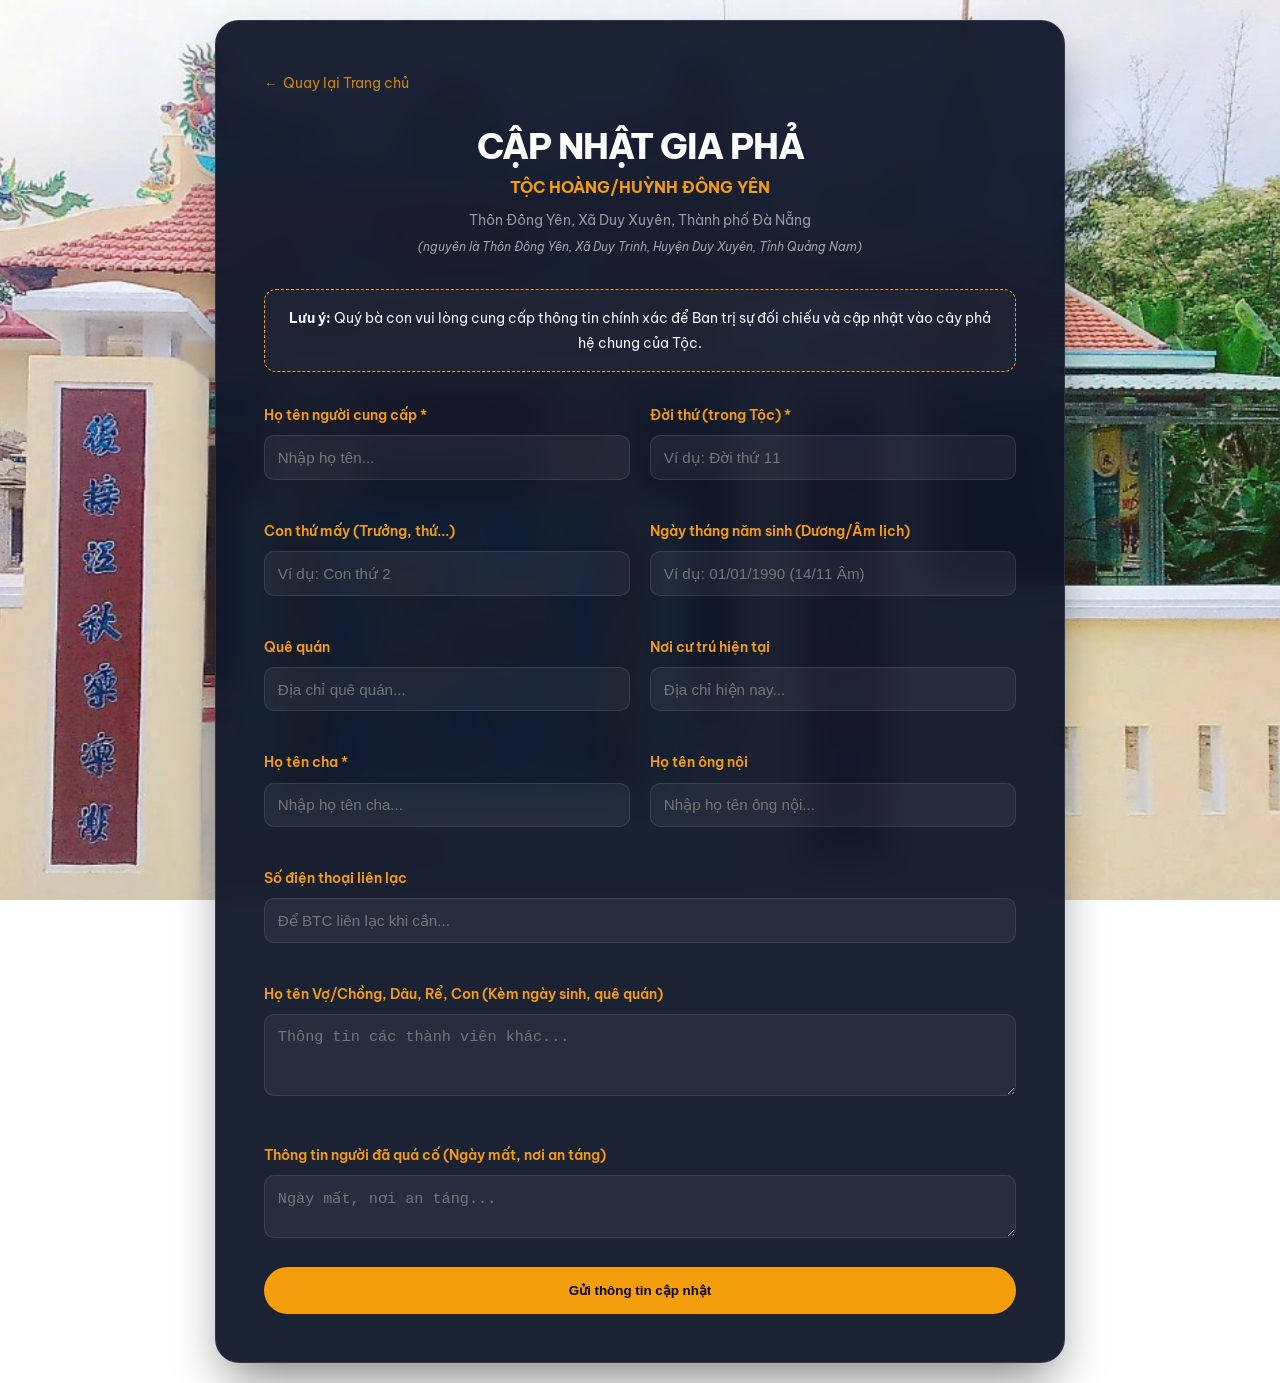
<file: genealogy/index.html>
<!DOCTYPE html>
<html lang="vi">
<head>
    <meta charset="UTF-8">
    <meta name="viewport" content="width=device-width, initial-scale=1.0">
    <title>Cập Nhật Thông Tin Gia Phả - Tộc Hoàng Đông Yên</title>
    <link rel="preconnect" href="https://fonts.googleapis.com">
    <link href="https://fonts.googleapis.com/css2?family=Be+Vietnam+Pro:wght@300;400;600;700;800&display=swap" rel="stylesheet">
    <link rel="stylesheet" href="../assets/css/style-v2.css">
    <style>
        body {
            background: url('../assets/images/bg_dongyen_final.jpg') center/cover no-repeat fixed;
            min-height: 100vh;
            display: flex;
            align-items: center;
            justify-content: center;
            padding: 20px;
        }

        .form-card {
            background: rgba(15, 23, 42, 0.95);
            backdrop-filter: blur(15px);
            border: 1px solid var(--glass-border);
            padding: 3rem;
            border-radius: var(--radius-lg);
            width: 100%;
            max-width: 850px;
            box-shadow: 0 25px 50px -12px rgba(0, 0, 0, 0.5);
        }

        .form-grid {
            display: grid;
            grid-template-columns: 1fr 1fr;
            gap: 1.25rem;
        }

        .input-group { margin-bottom: 1.25rem; }
        .full-width { grid-column: span 2; }

        label {
            display: block;
            font-size: 0.85rem;
            font-weight: 600;
            margin-bottom: 0.5rem;
            color: var(--clan-gold);
        }

        input, textarea {
            width: 100%;
            padding: 0.8rem;
            background: rgba(255, 255, 255, 0.05);
            border: 1px solid var(--glass-border);
            border-radius: 10px;
            color: white;
            font-size: 0.95rem;
            transition: var(--transition);
        }

        input:focus, textarea:focus {
            outline: none;
            border-color: var(--clan-gold);
            background: rgba(255, 255, 255, 0.1);
        }

        .loading-spinner {
            display: none;
            width: 20px; height: 20px;
            border: 3px solid rgba(255,255,255,0.1);
            border-top: 3px solid white;
            border-radius: 50%;
            animation: spin 1s linear infinite;
            margin-right: 10px;
        }

        @keyframes spin { to { transform: rotate(360deg); } }

        @media (max-width: 640px) {
            .form-grid { grid-template-columns: 1fr; }
            .full-width { grid-column: span 1; }
            .form-card { padding: 1.5rem; border-radius: 0; }
        }
    </style>
</head>
<body>

    <div class="form-card">
        <div id="formContent">
            <a href="../" style="display: inline-flex; align-items: center; color: var(--clan-gold); text-decoration: none; font-size: 0.85rem; margin-bottom: 2rem; gap: 5px; opacity: 0.8; transition: var(--transition);">
                <span>←</span> Quay lại Trang chủ
            </a>
            <div class="clan-header" style="padding: 0; margin-bottom: 2rem;">
                <h1 class="line-top" style="font-size: 2.2rem;"><span style="display: inline-block;">CẬP NHẬT GIA PHẢ</span></h1>
                <span class="line-mid" style="font-size: 1rem;"><span style="display: inline-block;">TỘC HOÀNG/HUỲNH</span> <span style="display: inline-block;">ĐÔNG YÊN</span></span>
                <span class="line-bot" style="font-size: 0.85rem; margin-top: 0.5rem; opacity: 0.8;">
                    <span style="display: inline-block;">Thôn Đông Yên,</span> <span style="display: inline-block;">Xã Duy Xuyên,</span> <span style="display: inline-block;">Thành phố Đà Nẵng</span>
                </span>
                <span style="display: block; font-size: 0.75rem; margin-top: 0.3rem; font-style: italic; opacity: 0.6;">
                    (nguyên là Thôn Đông Yên, Xã Duy Trinh, Huyện Duy Xuyên, Tỉnh Quảng Nam)
                </span>
            </div>

            <div style="background: rgba(255,255,255,0.03); border: 1px dashed var(--clan-gold); padding: 1rem; border-radius: 12px; margin-bottom: 2rem; font-size: 0.9rem; text-align: center;">
                <b>Lưu ý:</b> Quý bà con vui lòng cung cấp thông tin chính xác để Ban trị sự đối chiếu và cập nhật vào cây phả hệ chung của Tộc.
            </div>

            <form id="genealogyForm">
                <div class="form-grid">
                    <div class="input-group">
                        <label>Họ tên người cung cấp *</label>
                        <input type="text" name="providerName" required placeholder="Nhập họ tên...">
                    </div>
                    <div class="input-group">
                        <label>Đời thứ (trong Tộc) *</label>
                        <input type="text" name="generation" required placeholder="Ví dụ: Đời thứ 11">
                    </div>
                    
                    <div class="input-group">
                        <label>Con thứ mấy (Trưởng, thứ...)</label>
                        <input type="text" name="childOrder" placeholder="Ví dụ: Con thứ 2">
                    </div>
                    <div class="input-group">
                        <label>Ngày tháng năm sinh (Dương/Âm lịch)</label>
                        <input type="text" name="dob" placeholder="Ví dụ: 01/01/1990 (14/11 Âm)">
                    </div>

                    <div class="input-group">
                        <label>Quê quán</label>
                        <input type="text" name="hometown" placeholder="Địa chỉ quê quán...">
                    </div>
                    <div class="input-group">
                        <label>Nơi cư trú hiện tại</label>
                        <input type="text" name="residence" placeholder="Địa chỉ hiện nay...">
                    </div>

                    <div class="input-group">
                        <label>Họ tên cha *</label>
                        <input type="text" name="fatherName" required placeholder="Nhập họ tên cha...">
                    </div>
                    <div class="input-group">
                        <label>Họ tên ông nội</label>
                        <input type="text" name="gfName" placeholder="Nhập họ tên ông nội...">
                    </div>

                    <div class="input-group full-width">
                        <label>Số điện thoại liên lạc</label>
                        <input type="text" name="phone" placeholder="Để BTC liên lạc khi cần...">
                    </div>

                    <div class="input-group full-width">
                        <label>Họ tên Vợ/Chồng, Dâu, Rể, Con (Kèm ngày sinh, quê quán)</label>
                        <textarea name="familyInfo" rows="3" placeholder="Thông tin các thành viên khác..."></textarea>
                    </div>

                    <div class="input-group full-width">
                        <label>Thông tin người đã quá cố (Ngày mất, nơi an táng)</label>
                        <textarea name="deceasedInfo" rows="2" placeholder="Ngày mất, nơi an táng..."></textarea>
                    </div>
                </div>

                <button type="submit" class="btn-clan" id="submitBtn" style="width: 100%;">
                    <span class="loading-spinner" id="spinner"></span>
                    <span id="btnText">Gửi thông tin cập nhật</span>
                </button>
            </form>
        </div>

        <div id="successMessage" style="display: none; text-align: center; padding: 3rem 0;">
            <div style="font-size: 4rem; margin-bottom: 1.5rem;">🙏</div>
            <h2 style="color: var(--clan-gold); margin-bottom: 1rem;">Gửi dữ liệu thành công!</h2>
            <p style="color: var(--text-muted); line-height: 1.6;">Cảm ơn tấm lòng của bạn hướng về cội nguồn. Thanh danh Tộc Hoàng sẽ mãi trường tồn.</p>
            <button onclick="window.location.reload()" class="btn-clan outline" style="margin-top: 2rem;">Gửi thêm thông tin khác</button>
            <br>
            <a href="../" style="display: inline-block; margin-top: 1.5rem; color: rgba(255,255,255,0.5); text-decoration: none; font-size: 0.9rem;">Quay về trang chủ</a>
        </div>
    </div>

    <script>
        window.CUSTOM_WEBAPP_URL = "https://script.google.com/macros/s/AKfycbwd3dvNAPJ95hagerzwKSeOkud690qV_irK1hHGgCIWClOkvCiAn8XDBxycGUp0Jezk2w/exec";
    </script>
    <script src="../assets/js/tracking.js?v=2.6"></script>
    <script>
        document.getElementById('genealogyForm').addEventListener('submit', async (e) => {
            e.preventDefault();
            const btn = document.getElementById('submitBtn');
            const spinner = document.getElementById('spinner');
            const text = document.getElementById('btnText');
            
            btn.disabled = true;
            spinner.style.display = 'inline-block';
            text.innerText = 'Đang xử lý...';

            const formData = new FormData(e.target);
            const data = Object.fromEntries(formData.entries());

            try {
                if (window.logToSheet) {
                    await window.logToSheet('GENEALOGY_SUBMIT', data.providerName, {
                        ...data,
                        type: 'GENEALOGY_UPDATE',
                        source: 'DongYen_GenealogyPage_V2'
                    });
                }

                document.getElementById('formContent').style.display = 'none';
                document.getElementById('successMessage').style.display = 'block';
            } catch (err) {
                console.error(err);
                alert('Có lỗi xảy ra, vui lòng thử lại sau.');
                btn.disabled = false;
                spinner.style.display = 'none';
                text.innerText = 'Gửi thông tin cập nhật';
            }
        });
    </script>
</body>
</html>

    <script>
        window.CUSTOM_WEBAPP_URL = "https://script.google.com/macros/s/AKfycbwd3dvNAPJ95hagerzwKSeOkud690qV_irK1hHGgCIWClOkvCiAn8XDBxycGUp0Jezk2w/exec";
    </script>
    <script src="../tracking.js?v=2.4"></script>
    <script>
        document.getElementById('genealogyForm').addEventListener('submit', async (e) => {
            e.preventDefault();
            const btn = document.getElementById('submitBtn');
            const spinner = document.getElementById('spinner');
            const text = document.getElementById('btnText');
            
            btn.disabled = true;
            spinner.style.display = 'inline-block';
            text.innerText = 'Đang xử lý...';

            const formData = new FormData(e.target);
            const data = Object.fromEntries(formData.entries());

            try {
                // Tracking
                if (window.logToSheet) {
                    await window.logToSheet('GENEALOGY_SUBMIT', data.providerName, {
                        ...data,
                        type: 'GENEALOGY_UPDATE',
                        source: 'DongYen_GenealogyPage'
                    });
                }

                document.getElementById('formContent').style.display = 'none';
                document.getElementById('successMessage').style.display = 'block';
            } catch (err) {
                console.error(err);
                alert('Có lỗi xảy ra, vui lòng thử lại sau.');
                btn.disabled = false;
                spinner.style.display = 'none';
                text.innerText = 'Gửi thông tin cập nhật';
            }
        });
    </script>
</body>
</html>
</file>
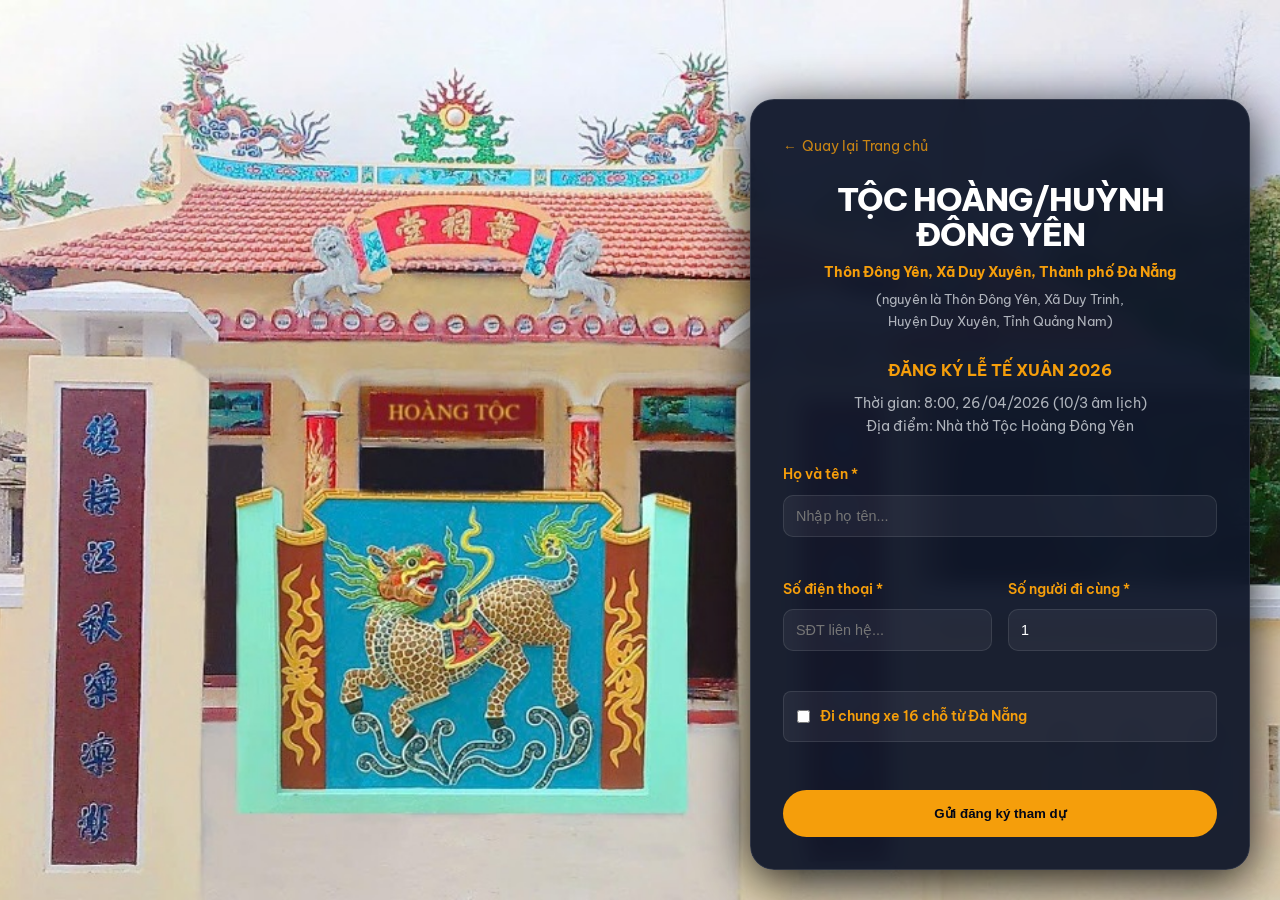
<file: register/index.html>
<!DOCTYPE html>
<html lang="vi">
<head>
    <meta charset="UTF-8">
    <meta name="viewport" content="width=device-width, initial-scale=1.0">
    <title>Đăng ký Lễ tế xuân hằng năm - Tộc Hoàng Đông Yên - Duy Xuyên - Quảng Nam (Đà Nẵng)</title>
    <link rel="preconnect" href="https://fonts.googleapis.com">
    <link href="https://fonts.googleapis.com/css2?family=Be+Vietnam+Pro:wght@300;400;600;700;800&display=swap" rel="stylesheet">
    <link rel="stylesheet" href="../assets/css/style-v2.css">
    <style>
        body {
            background: url('../assets/images/bg_dongyen_final.jpg') center/cover no-repeat;
            min-height: 100vh;
            display: flex;
            align-items: flex-end;
            justify-content: flex-end;
            padding: 30px;
        }

        .form-card {
            background: rgba(15, 23, 42, 0.95);
            backdrop-filter: blur(10px);
            border: 1px solid var(--glass-border);
            padding: 2rem;
            border-radius: var(--radius-lg);
            width: 100%;
            max-width: 500px;
            box-shadow: 0 10px 50px rgba(0, 0, 0, 0.9);
        }

        .input-group { margin-bottom: 1.5rem; }
        .input-group.full-width { grid-column: span 2; }
        
        label {
            display: block;
            font-size: 0.9rem;
            font-weight: 600;
            margin-bottom: 0.5rem;
            color: var(--clan-gold);
        }

        input[type="text"], input[type="tel"], input[type="email"], input[type="number"], select, textarea {
            width: 100%;
            padding: 0.75rem;
            background: rgba(255, 255, 255, 0.05);
            border: 1px solid var(--glass-border);
            border-radius: 10px;
            color: white;
            font-size: 0.9rem;
            transition: var(--transition);
        }

        input:focus {
            outline: none;
            border-color: var(--clan-gold);
            background: rgba(255, 255, 255, 0.1);
        }

        .loading-spinner {
            display: none;
            width: 20px; height: 20px;
            border: 3px solid rgba(255,255,255,0.1);
            border-top: 3px solid white;
            border-radius: 50%;
            animation: spin 1s linear infinite;
            margin-right: 10px;
        }

        @keyframes spin { 0% { transform: rotate(0deg); } 100% { transform: rotate(360deg); } }

        @media (max-width: 640px) {
            body { align-items: center; justify-content: center; padding: 10px; }
            .form-card { border-radius: 0; height: 100vh; max-width: none; }
        }
    </style>
</head>
<body>

    <div class="form-card" id="formWrapper">
        <a href="../" style="display: inline-flex; align-items: center; color: var(--clan-gold); text-decoration: none; font-size: 0.85rem; margin-bottom: 1.5rem; gap: 5px; opacity: 0.8; transition: var(--transition);">
            <span>←</span> Quay lại Trang chủ
        </a>
        <div class="clan-header" style="padding: 0; margin-bottom: 1.5rem;">
            <h1 class="line-top" style="font-size: 2rem;"><span style="display: inline-block;">TỘC HOÀNG/HUỲNH</span> <span style="display: inline-block;">ĐÔNG YÊN</span></h1>
            <span class="line-mid" style="font-size: 0.9rem;"><span style="display: inline-block;">Thôn Đông Yên,</span> <span style="display: inline-block;">Xã Duy Xuyên,</span> <span style="display: inline-block;">Thành phố Đà Nẵng</span></span>
            <span class="line-bot" style="font-size: 0.8rem; margin-top: 0.3rem;">
              <span style="display: inline-block;">(nguyên là Thôn Đông Yên,</span> 
              <span style="display: inline-block;">Xã Duy Trinh,</span> 
              <span style="display: inline-block;">Huyện Duy Xuyên, Tỉnh Quảng Nam)</span>
            </span>
        </div>
        
        <p style="text-align: center; color: var(--clan-gold); font-weight: 700; margin-bottom: 0.5rem;">ĐĂNG KÝ LỄ TẾ XUÂN 2026</p>
        <p style="text-align: center; font-size: 0.85rem; color: var(--text-muted); margin-bottom: 1.5rem;">Thời gian: 8:00, 26/04/2026 (10/3 âm lịch)<br>Địa điểm: Nhà thờ Tộc Hoàng Đông Yên</p>

        <form id="crmForm">
            <div style="display: grid; grid-template-columns: 1fr 1fr; gap: 1rem;">
                <div class="input-group" style="grid-column: span 2;">
                    <label>Họ và tên *</label>
                    <input type="text" name="fullName" required placeholder="Nhập họ tên...">
                </div>
                <div class="input-group">
                    <label>Số điện thoại *</label>
                    <input type="tel" name="phone" required placeholder="SĐT liên hệ...">
                </div>
                <div class="input-group">
                    <label>Số người đi cùng *</label>
                    <input type="number" name="numAttendees" required min="1" value="1">
                </div>
                <div class="input-group" style="grid-column: span 2;">
                    <label style="display: flex; align-items: center; gap: 10px; cursor: pointer; background: rgba(255,255,255,0.05); padding: 0.8rem; border-radius: 8px; border: 1px solid var(--glass-border);">
                        <input type="checkbox" name="shuttle_bus" value="Yes" style="width: auto;">
                        <span style="font-size: 0.85rem;">Đi chung xe 16 chỗ từ Đà Nẵng</span>
                    </label>
                </div>
                <input type="hidden" name="event_id" value="LE_TE_XUAN_2026">
            </div>

            <button type="submit" class="btn-clan" id="submitBtn" style="width: 100%; margin-top: 1rem;">
                <span class="loading-spinner"></span>
                <span class="btn-text">Gửi đăng ký tham dự</span>
            </button>
        </form>

        <div id="successMessage" style="display: none; text-align: center; padding: 2rem 0;">
            <div style="font-size: 4rem; margin-bottom: 1rem;">✅</div>
            <h2 style="color: var(--clan-gold); margin-bottom: 1rem;">Đăng ký thành công!</h2>
            <p style="color: var(--text-muted); font-size: 0.9rem;">Hội đồng gia tộc đã nhận được thông tin. Hẹn gặp lại bạn tại Nhà thờ Tộc.</p>
            <a href="../" class="btn-clan outline" style="margin-top: 2rem;">Về trang chủ</a>
        </div>
    </div>

    <script>
        window.CUSTOM_WEBAPP_URL = "https://script.google.com/macros/s/AKfycbwd3dvNAPJ95hagerzwKSeOkud690qV_irK1hHGgCIWClOkvCiAn8XDBxycGUp0Jezk2w/exec";
    </script>
    <script src="../assets/js/tracking.js?v=2.6"></script>
    <script>
        document.getElementById('crmForm').addEventListener('submit', async (e) => {
            e.preventDefault();
            const btn = document.getElementById('submitBtn');
            const spinner = btn.querySelector('.loading-spinner');
            const text = btn.querySelector('.btn-text');
            
            btn.disabled = true;
            spinner.style.display = 'inline-block';
            text.innerText = 'Đang gửi...';

            const formData = new FormData(e.target);
            const data = Object.fromEntries(formData.entries());

            try {
                if (window.logToSheet) {
                    await window.logToSheet('CLAN_EVENT_REGISTER', data.fullName, {
                        ...data,
                        type: 'CLAN_MEMBER_CONFIRM',
                        source: 'DongYen_Portal_V2'
                    });
                }
                
                document.getElementById('crmForm').style.display = 'none';
                document.getElementById('successMessage').style.display = 'block';
                document.querySelectorAll('p').forEach(p => p.style.display = 'none');
            } catch (err) {
                console.error(err);
                alert('Có lỗi xảy ra, vui lòng thử lại sau.');
                btn.disabled = false;
                spinner.style.display = 'none';
                text.innerText = 'Gửi đăng ký tham dự';
            }
        });
    </script>
</body>
</html>
</body>
</html>
</file>
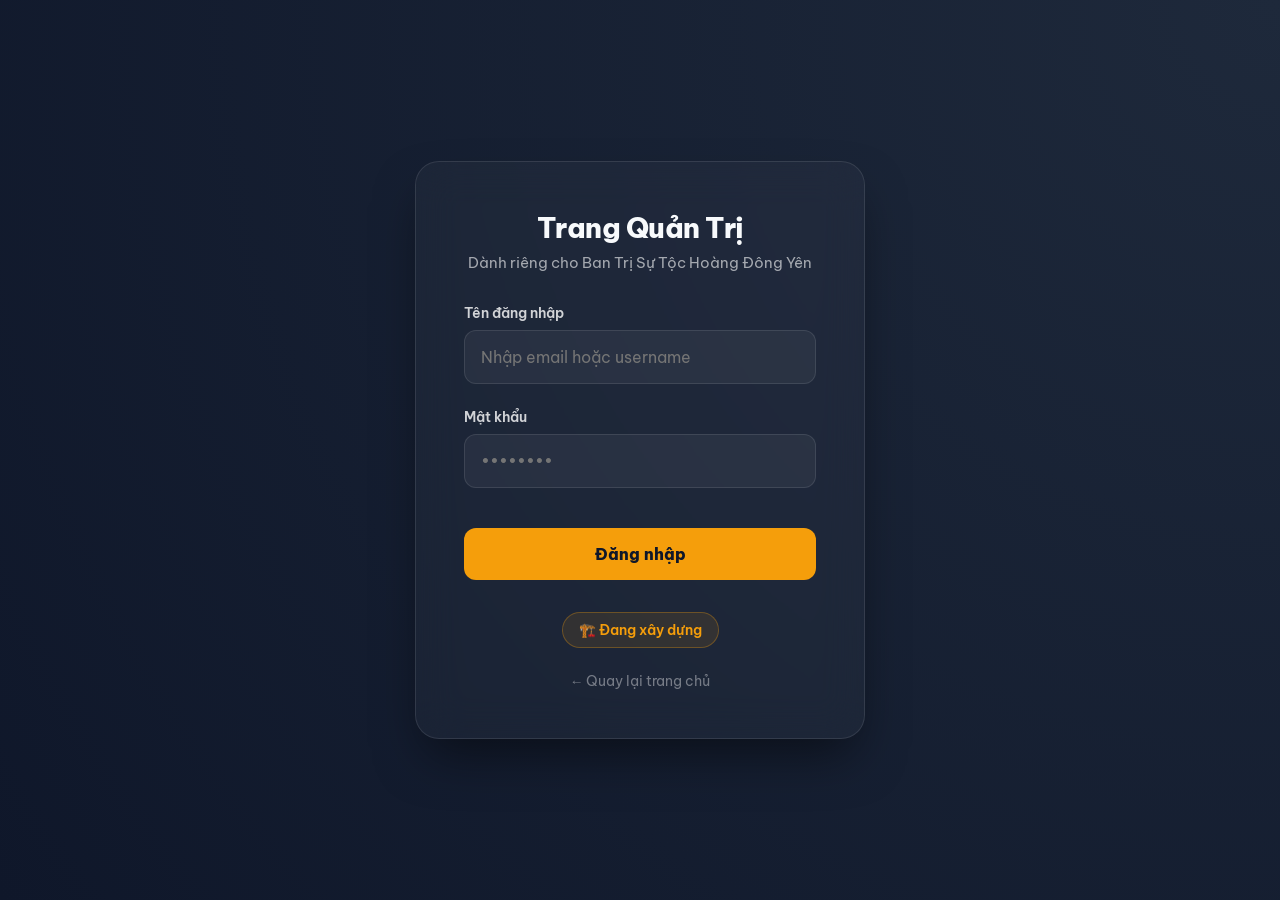
<file: login.html>
<!DOCTYPE html>
<html lang="vi">

<head>
    <meta charset="UTF-8">
    <meta name="viewport" content="width=device-width, initial-scale=1.0">
    <title>Đăng nhập Quản trị - Tộc Hoàng Đông Yên</title>
    <link rel="preconnect" href="https://fonts.googleapis.com">
    <link rel="preconnect" href="https://fonts.gstatic.com" crossorigin>
    <link href="https://fonts.googleapis.com/css2?family=Be+Vietnam+Pro:wght@300;400;600;800&display=swap"
        rel="stylesheet">
    <style>
        :root {
            --dark: #0f172a;
            --mid: #334155;
            --light: #f8fafc;
            --accent: #3b82f6;
            --warm-yellow: #f59e0b;
            --glass: rgba(255, 255, 255, 0.03);
            --glass-border: rgba(255, 255, 255, 0.1);
        }

        * {
            margin: 0;
            padding: 0;
            box-sizing: border-box;
            font-family: 'Be Vietnam Pro', sans-serif;
        }

        body {
            background: radial-gradient(circle at top right, #1e293b, #0f172a);
            color: var(--light);
            min-height: 100vh;
            display: flex;
            align-items: center;
            justify-content: center;
            padding: 20px;
        }

        .login-card {
            background: var(--glass);
            backdrop-filter: blur(20px);
            border: 1px solid var(--glass-border);
            padding: 3rem;
            border-radius: 24px;
            width: 100%;
            max-width: 450px;
            box-shadow: 0 25px 50px -12px rgba(0, 0, 0, 0.5);
            text-align: center;
        }

        h1 {
            font-size: 1.75rem;
            font-weight: 800;
            margin-bottom: 0.5rem;
            letter-spacing: -0.5px;
        }

        p.subtitle {
            color: rgba(255, 255, 255, 0.6);
            margin-bottom: 2rem;
            font-size: 0.95rem;
        }

        .input-group {
            text-align: left;
            margin-bottom: 1.5rem;
        }

        label {
            display: block;
            font-size: 0.85rem;
            font-weight: 600;
            margin-bottom: 0.5rem;
            color: rgba(255, 255, 255, 0.8);
        }

        input {
            width: 100%;
            padding: 1rem;
            background: rgba(255, 255, 255, 0.05);
            border: 1px solid var(--glass-border);
            border-radius: 12px;
            color: white;
            font-size: 1rem;
            transition: all 0.3s;
        }

        input:focus {
            outline: none;
            border-color: var(--warm-yellow);
            background: rgba(255, 255, 255, 0.1);
        }

        .btn-login {
            width: 100%;
            padding: 1rem;
            background: var(--warm-yellow);
            color: var(--dark);
            border: none;
            border-radius: 12px;
            font-weight: 800;
            font-size: 1rem;
            cursor: pointer;
            transition: transform 0.2s, background 0.2s;
            margin-top: 1rem;
        }

        .btn-login:hover {
            transform: translateY(-2px);
            background: #fbbf24;
        }

        .status-badge {
            display: inline-block;
            margin-top: 2rem;
            padding: 0.5rem 1rem;
            background: rgba(245, 158, 11, 0.1);
            border: 1px solid rgba(245, 158, 11, 0.3);
            border-radius: 100px;
            color: var(--warm-yellow);
            font-size: 0.85rem;
            font-weight: 600;
        }

        .back-link {
            display: block;
            margin-top: 1.5rem;
            color: rgba(255, 255, 255, 0.4);
            text-decoration: none;
            font-size: 0.85rem;
        }

        .back-link:hover {
            color: white;
        }
    </style>
</head>

<body>

    <div class="login-card">
        <h1>Trang Quản Trị</h1>
        <p class="subtitle">Dành riêng cho Ban Trị Sự Tộc Hoàng Đông Yên</p>

        <div class="input-group">
            <label>Tên đăng nhập</label>
            <input type="text" id="username" placeholder="Nhập email hoặc username">
        </div>

        <div class="input-group">
            <label>Mật khẩu</label>
            <input type="password" id="password" placeholder="••••••••">
        </div>

        <button class="btn-login" id="loginBtn">Đăng nhập</button>

        <div class="status-badge">🏗️ Đang xây dựng</div>

        <a href="index.html" class="back-link">← Quay lại trang chủ</a>
    </div>

    <script>
        document.getElementById('loginBtn').addEventListener('click', function () {
            const user = document.getElementById('username').value;
            const pass = document.getElementById('password').value;

            if (user === 'admin' && pass === '12345') {
                alert('Đăng nhập thành công!');
                window.location.href = 'admin.html';
            } else {
                alert('Tên đăng nhập hoặc mật khẩu không đúng!');
            }
        });
    </script>
</body>

</html>
</file>
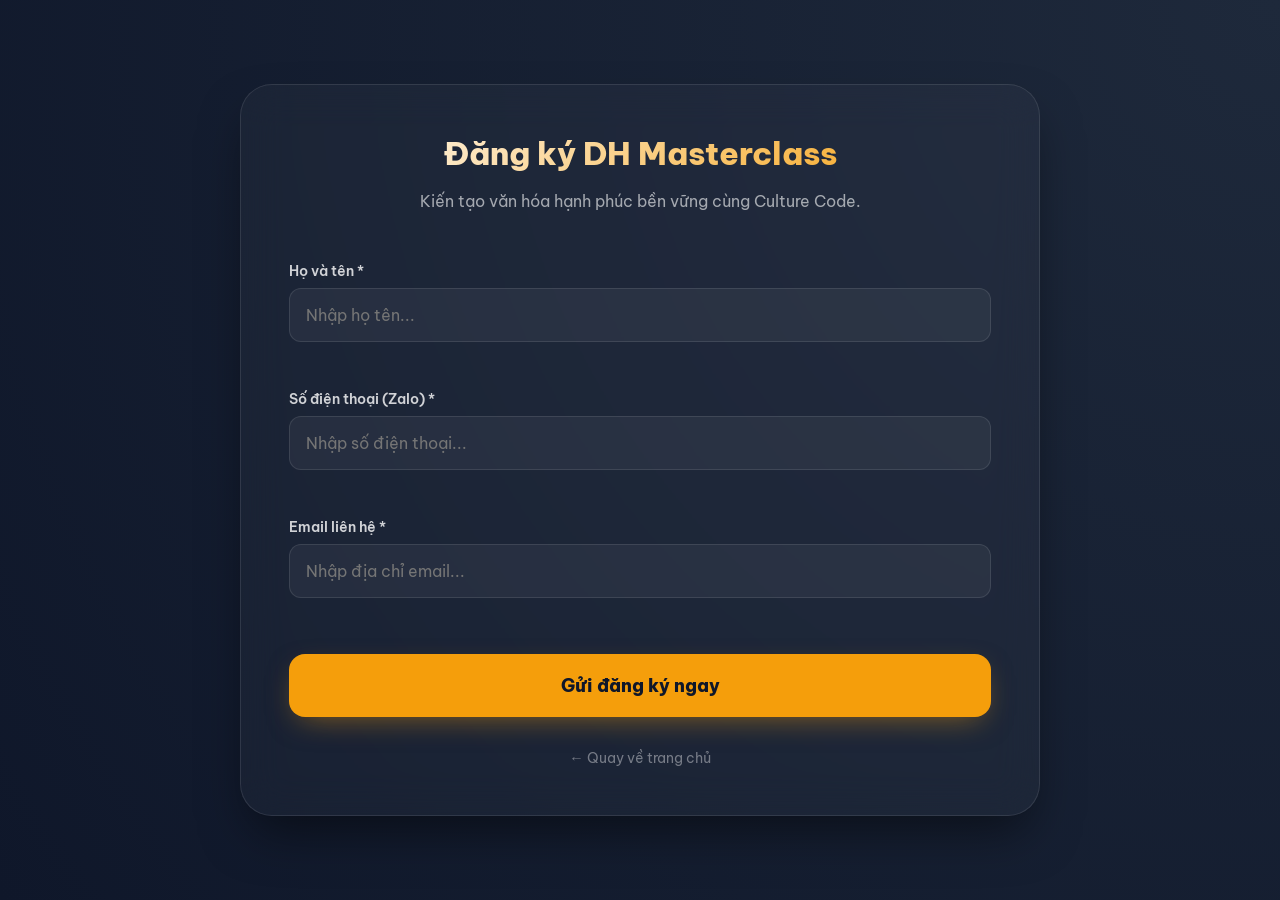
<file: register.html>
<!DOCTYPE html>
<html lang="vi">
<head>
    <meta charset="UTF-8">
    <meta name="viewport" content="width=device-width, initial-scale=1.0">
    <title>Đăng ký DH Masterclass - Culture Code</title>
    <link rel="preconnect" href="https://fonts.googleapis.com">
    <link href="https://fonts.googleapis.com/css2?family=Be+Vietnam+Pro:wght@300;400;600;700;800&display=swap" rel="stylesheet">
    <style>
        :root {
            --dark: #0f172a;
            --mid: #334155;
            --light: #f8fafc;
            --accent: #3b82f6;
            --warm-yellow: #f59e0b;
            --glass: rgba(255, 255, 255, 0.03);
            --glass-border: rgba(255, 255, 255, 0.1);
        }

        * {
            margin: 0;
            padding: 0;
            box-sizing: border-box;
            font-family: 'Be Vietnam Pro', sans-serif;
        }

        body {
            background: radial-gradient(circle at top right, #1e293b, #0f172a);
            color: var(--light);
            min-height: 100vh;
            display: flex;
            align-items: center;
            justify-content: center;
            padding: 40px 20px;
        }

        .form-card {
            background: var(--glass);
            backdrop-filter: blur(20px);
            border: 1px solid var(--glass-border);
            padding: 3rem;
            border-radius: 32px;
            width: 100%;
            max-width: 800px;
            box-shadow: 0 25px 50px -12px rgba(0, 0, 0, 0.5);
        }

        .header {
            text-align: center;
            margin-bottom: 3rem;
        }

        h1 {
            font-size: 2rem;
            font-weight: 800;
            margin-bottom: 1rem;
            background: linear-gradient(135deg, #fff, var(--warm-yellow));
            -webkit-background-clip: text;
            background-clip: text;
            -webkit-text-fill-color: transparent;
        }

        .subtitle {
            color: rgba(255, 255, 255, 0.6);
            line-height: 1.6;
        }

        .form-grid {
            display: grid;
            grid-template-columns: 1fr 1fr;
            gap: 1.5rem;
        }

        .input-group {
            margin-bottom: 1.5rem;
        }

        .input-group.full-width {
            grid-column: span 2;
        }

        label {
            display: block;
            font-size: 0.9rem;
            font-weight: 600;
            margin-bottom: 0.5rem;
            color: rgba(255, 255, 255, 0.8);
        }

        input, select, textarea {
            width: 100%;
            padding: 1rem;
            background: rgba(255, 255, 255, 0.05);
            border: 1px solid var(--glass-border);
            border-radius: 12px;
            color: white;
            font-size: 1rem;
            transition: all 0.3s;
        }

        input:focus, select:focus, textarea:focus {
            outline: none;
            border-color: var(--warm-yellow);
            background: rgba(255, 255, 255, 0.1);
            box-shadow: 0 0 0 4px rgba(245, 158, 11, 0.1);
        }

        .radio-group {
            display: grid;
            grid-template-columns: repeat(2, 1fr);
            gap: 10px;
            margin-top: 5px;
        }

        .radio-item {
            display: flex;
            align-items: center;
            background: rgba(255, 255, 255, 0.03);
            padding: 12px;
            border-radius: 10px;
            border: 1px solid var(--glass-border);
            cursor: pointer;
            transition: all 0.2s;
        }

        .radio-item:hover {
            background: rgba(255, 255, 255, 0.08);
        }

        .radio-item input {
            width: auto;
            margin-right: 10px;
        }

        .radio-item label {
            margin-bottom: 0;
            cursor: pointer;
            font-weight: 400;
            font-size: 0.85rem;
        }

        .btn-submit {
            width: 100%;
            padding: 1.25rem;
            background: var(--warm-yellow);
            color: var(--dark);
            border: none;
            border-radius: 16px;
            font-weight: 800;
            font-size: 1.1rem;
            cursor: pointer;
            transition: all 0.3s cubic-bezier(0.4, 0, 0.2, 1);
            margin-top: 2rem;
            box-shadow: 0 10px 30px -10px rgba(245, 158, 11, 0.5);
        }

        .btn-submit:hover {
            transform: translateY(-3px);
            box-shadow: 0 15px 40px -10px rgba(245, 158, 11, 0.6);
            filter: brightness(1.1);
        }

        .btn-submit:active {
            transform: translateY(0);
        }

        .loading-spinner {
            display: none;
            width: 20px;
            height: 20px;
            border: 3px solid rgba(0,0,0,0.1);
            border-top: 3px solid var(--dark);
            border-radius: 50%;
            animation: spin 1s linear infinite;
            margin-right: 10px;
        }

        @keyframes spin {
            0% { transform: rotate(0deg); }
            100% { transform: rotate(360deg); }
        }

        #successMessage {
            display: none;
            text-align: center;
            padding: 2rem;
        }

        .back-home {
            display: block;
            margin-top: 2rem;
            color: rgba(255,255,255,0.4);
            text-decoration: none;
            font-size: 0.9rem;
            transition: color 0.2s;
        }

        .back-home:hover {
            color: white;
        }

        @media (max-width: 640px) {
            .form-grid {
                grid-template-columns: 1fr;
            }
            .input-group.full-width {
                grid-column: span 1;
            }
            .radio-group {
                grid-template-columns: 1fr;
            }
        }
    </style>
</head>
<body>

    <div class="form-card" id="formWrapper">
        <div class="header">
            <h1>Đăng ký DH Masterclass</h1>
            <p class="subtitle">Kiến tạo văn hóa hạnh phúc bền vững cùng Culture Code.</p>
        </div>

        <form id="crmForm">
            <div class="form-grid" style="grid-template-columns: 1fr;">
                <div class="input-group">
                    <label>Họ và tên *</label>
                    <input type="text" name="fullName" required placeholder="Nhập họ tên...">
                </div>
                <div class="input-group">
                    <label>Số điện thoại (Zalo) *</label>
                    <input type="tel" name="phone" required placeholder="Nhập số điện thoại...">
                </div>
                <div class="input-group">
                    <label>Email liên hệ *</label>
                    <input type="email" name="email" required placeholder="Nhập địa chỉ email...">
                </div>
            </div>

            <button type="submit" class="btn-submit" id="submitBtn">
                <span class="loading-spinner"></span>
                <span class="btn-text">Gửi đăng ký ngay</span>
            </button>

            <a href="index.html" class="back-home" style="text-align: center;">← Quay về trang chủ</a>
        </form>

        <div id="successMessage">
            <div style="font-size: 4rem; margin-bottom: 1rem;">✨</div>
            <h2 style="margin-bottom: 1rem; color: var(--warm-yellow);">Đăng ký thành công!</h2>
            <p style="color: rgba(255,255,255,0.7); line-height: 1.6;">Cảm ơn bạn đã quan tâm. Culture Code Team sẽ liên hệ với bạn trong thời gian sớm nhất.</p>
            <a href="index.html" class="btn-submit" style="display: block; text-decoration: none; text-align: center; margin-top: 2rem;"> Quay về trang chủ</a>
        </div>
    </div>

    <script src="tracking.js?v=2.3"></script>
    <script>
        document.getElementById('crmForm').addEventListener('submit', async (e) => {
            e.preventDefault();
            const btn = document.getElementById('submitBtn');
            const spinner = btn.querySelector('.loading-spinner');
            const text = btn.querySelector('.btn-text');
            
            btn.disabled = true;
            spinner.style.display = 'inline-block';
            text.innerText = 'Đang xử lý...';

            const formData = new FormData(e.target);
            const data = Object.fromEntries(formData.entries());

            // Gửi qua GAS Mini-CRM
            try {
                // Tracking behavior event
                if (window.logToSheet) {
                    await window.logToSheet('REGISTER_SUBMIT', data.fullName, {
                        ...data,
                        type: 'CRM_LEAD'
                    });
                }
                
                // Show success
                document.getElementById('crmForm').style.display = 'none';
                document.querySelector('.header').style.display = 'none';
                document.getElementById('successMessage').style.display = 'block';
            } catch (err) {
                console.error(err);
                alert('Có lỗi xảy ra, vui lòng thử lại sau.');
                btn.disabled = false;
                spinner.style.display = 'none';
                text.innerText = 'Gửi đăng ký';
            }
        });
    </script>
</body>
</html>
</file>
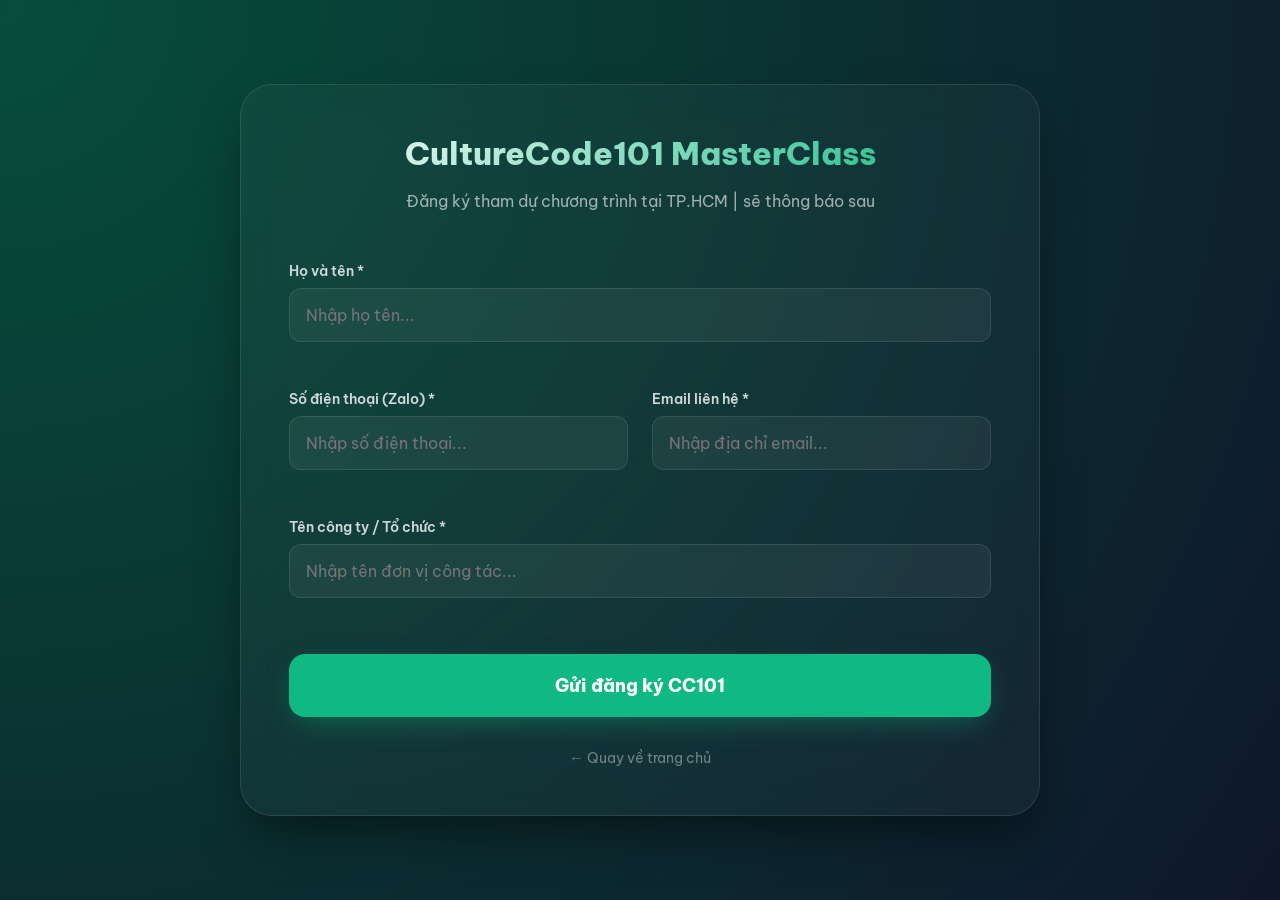
<file: register_cc101.html>
<!DOCTYPE html>
<html lang="vi">
<head>
    <meta charset="UTF-8">
    <meta name="viewport" content="width=device-width, initial-scale=1.0">
    <title>Đăng ký CultureCode101 MasterClass - HCM</title>
    <link rel="preconnect" href="https://fonts.googleapis.com">
    <link href="https://fonts.googleapis.com/css2?family=Be+Vietnam+Pro:wght@300;400;600;700;800&display=swap" rel="stylesheet">
    <style>
        :root {
            --dark: #0f172a;
            --mid: #334155;
            --light: #f8fafc;
            --accent: #10b981; /* Emerald for CC101 */
            --warm-yellow: #f59e0b;
            --glass: rgba(255, 255, 255, 0.03);
            --glass-border: rgba(255, 255, 255, 0.1);
        }

        * {
            margin: 0;
            padding: 0;
            box-sizing: border-box;
            font-family: 'Be Vietnam Pro', sans-serif;
        }

        body {
            background: radial-gradient(circle at top left, #064e3b, #0f172a);
            color: var(--light);
            min-height: 100vh;
            display: flex;
            align-items: center;
            justify-content: center;
            padding: 40px 20px;
        }

        .form-card {
            background: var(--glass);
            backdrop-filter: blur(20px);
            border: 1px solid var(--glass-border);
            padding: 3rem;
            border-radius: 32px;
            width: 100%;
            max-width: 800px;
            box-shadow: 0 25px 50px -12px rgba(0, 0, 0, 0.5);
        }

        .header {
            text-align: center;
            margin-bottom: 3rem;
        }

        h1 {
            font-size: 2rem;
            font-weight: 800;
            margin-bottom: 1rem;
            background: linear-gradient(135deg, #fff, var(--accent));
            -webkit-background-clip: text;
            background-clip: text;
            -webkit-text-fill-color: transparent;
        }

        .subtitle {
            color: rgba(255, 255, 255, 0.6);
            line-height: 1.6;
        }

        .form-grid {
            display: grid;
            grid-template-columns: 1fr 1fr;
            gap: 1.5rem;
        }

        .input-group {
            margin-bottom: 1.5rem;
        }

        .input-group.full-width {
            grid-column: span 2;
        }

        label {
            display: block;
            font-size: 0.9rem;
            font-weight: 600;
            margin-bottom: 0.5rem;
            color: rgba(255, 255, 255, 0.8);
        }

        input, select, textarea {
            width: 100%;
            padding: 1rem;
            background: rgba(255, 255, 255, 0.05);
            border: 1px solid var(--glass-border);
            border-radius: 12px;
            color: white;
            font-size: 1rem;
            transition: all 0.3s;
        }

        input:focus, select:focus, textarea:focus {
            outline: none;
            border-color: var(--accent);
            background: rgba(255, 255, 255, 0.1);
            box-shadow: 0 0 0 4px rgba(16, 185, 129, 0.1);
        }

        .btn-submit {
            width: 100%;
            padding: 1.25rem;
            background: var(--accent);
            color: white;
            border: none;
            border-radius: 16px;
            font-weight: 800;
            font-size: 1.1rem;
            cursor: pointer;
            transition: all 0.3s cubic-bezier(0.4, 0, 0.2, 1);
            margin-top: 2rem;
            box-shadow: 0 10px 30px -10px rgba(16, 185, 129, 0.5);
        }

        .btn-submit:hover {
            transform: translateY(-3px);
            box-shadow: 0 15px 40px -10px rgba(16, 185, 129, 0.6);
            filter: brightness(1.1);
        }

        .loading-spinner {
            display: none;
            width: 20px;
            height: 20px;
            border: 3px solid rgba(255,255,255,0.1);
            border-top: 3px solid white;
            border-radius: 50%;
            animation: spin 1s linear infinite;
            margin-right: 10px;
        }

        @keyframes spin {
            0% { transform: rotate(0deg); }
            100% { transform: rotate(360deg); }
        }

        #successMessage {
            display: none;
            text-align: center;
            padding: 2rem;
        }

        .back-home {
            display: block;
            margin-top: 2rem;
            color: rgba(255,255,255,0.4);
            text-decoration: none;
            font-size: 0.9rem;
            transition: color 0.2s;
        }

        .back-home:hover {
            color: white;
        }

        @media (max-width: 640px) {
            .form-grid {
                grid-template-columns: 1fr;
            }
            .input-group.full-width {
                grid-column: span 1;
            }
        }
    </style>
</head>
<body>

    <div class="form-card" id="formWrapper">
        <div class="header">
            <h1>CultureCode101 MasterClass</h1>
            <p class="subtitle">Đăng ký tham dự chương trình tại TP.HCM | sẽ thông báo sau</p>
        </div>

        <form id="crmForm">
            <div class="form-grid">
                <div class="input-group full-width">
                    <label>Họ và tên *</label>
                    <input type="text" name="fullName" required placeholder="Nhập họ tên...">
                </div>
                <div class="input-group">
                    <label>Số điện thoại (Zalo) *</label>
                    <input type="tel" name="phone" required placeholder="Nhập số điện thoại...">
                </div>
                <div class="input-group">
                    <label>Email liên hệ *</label>
                    <input type="email" name="email" required placeholder="Nhập địa chỉ email...">
                </div>
                <div class="input-group full-width">
                    <label>Tên công ty / Tổ chức *</label>
                    <input type="text" name="company" required placeholder="Nhập tên đơn vị công tác...">
                </div>
                <input type="hidden" name="event_id" value="CC101_HCM_2901">
            </div>

            <button type="submit" class="btn-submit" id="submitBtn">
                <span class="loading-spinner"></span>
                <span class="btn-text">Gửi đăng ký CC101</span>
            </button>

            <a href="index.html" class="back-home" style="text-align: center;">← Quay về trang chủ</a>
        </form>

        <div id="successMessage">
            <div style="font-size: 4rem; margin-bottom: 1rem;">✅</div>
            <h2 style="margin-bottom: 1rem; color: var(--accent);">Đăng ký thành công!</h2>
            <p style="color: rgba(255,255,255,0.7); line-height: 1.6;">Team CC101 đã nhận được thông tin. Chúng tôi sẽ liên hệ xác nhận trong vòng 24h.</p>
            <a href="index.html" class="btn-submit" style="display: block; text-decoration: none; text-align: center; margin-top: 2rem;"> Quay về trang chủ</a>
        </div>
    </div>

    <script>
        // Cấu hình linh hoạt cho Webhook URL
        // Nếu user muốn lưu vào Sheet khác, thay URL bên dưới:
        window.CUSTOM_WEBAPP_URL = "https://script.google.com/macros/s/AKfycby1-xHkVxBomRyqbL6GGDnwHXSLsmV7FOLX4XgFXCmoltvOeBM9r6WZQrRB_lIFFAUqyw/exec";
    </script>
    <script src="tracking.js?v=2.4"></script>
    <script>
        document.getElementById('crmForm').addEventListener('submit', async (e) => {
            e.preventDefault();
            const btn = document.getElementById('submitBtn');
            const spinner = btn.querySelector('.loading-spinner');
            const text = btn.querySelector('.btn-text');
            
            btn.disabled = true;
            spinner.style.display = 'inline-block';
            text.innerText = 'Đang xử lý...';

            const formData = new FormData(e.target);
            const data = Object.fromEntries(formData.entries());

            try {
                if (window.logToSheet) {
                    await window.logToSheet('REGISTER_EVENT', data.fullName, {
                        ...data,
                        type: 'EVENT_LEAD',
                        source: 'LinkedIn_CC101'
                    });
                }
                
                document.getElementById('crmForm').style.display = 'none';
                document.querySelector('.header').style.display = 'none';
                document.getElementById('successMessage').style.display = 'block';
            } catch (err) {
                console.error(err);
                alert('Có lỗi xảy ra, vui lòng thử lại sau.');
                btn.disabled = false;
                spinner.style.display = 'none';
                text.innerText = 'Gửi đăng ký CC101';
            }
        });
    </script>
</body>
</html>
</file>
<file: assets/css/style-v2.css>
/* 
   Tộc Hoàng Đông Yên - Version 2.0 Foundation CSS
   Governance: UI/UX Standardization
*/

@import url('https://fonts.googleapis.com/css2?family=Be+Vietnam+Pro:wght@300;400;600;700;800&family=EB+Garamond:ital,wght@0,400..800;1,400..800&display=swap');

:root {
    /* Primary Colors */
    --clan-red-deep: #7f1d1d;
    --clan-red-bright: #b91c1c;
    --clan-gold: #f59e0b;
    --clan-gold-soft: #fbbf24;
    --clan-gold-dark: #d97706;
    
    /* Backgrounds & Neutrals */
    --bg-dark: #0f172a;
    --bg-near-black: #020617;
    --bg-light: #f8fafc;
    --bg-cream: #fffbeb;
    
    /* Text Colors */
    --text-light: #f1f5f9;
    --text-muted: rgba(241, 245, 249, 0.7);
    --text-dark: #1e293b;
    
    /* Glassmorphism */
    --glass-bg: rgba(15, 23, 42, 0.8);
    --glass-border: rgba(255, 255, 255, 0.1);
    
    /* Layout Constants */
    --container-max: 1100px;
    --radius-lg: 24px;
    --radius-md: 12px;
    --transition: all 0.3s ease;
}

/* Base Reset */
* {
    margin: 0;
    padding: 0;
    box-sizing: border-box;
}

html {
    scroll-behavior: smooth;
}

body {
    background-color: var(--bg-near-black);
    color: var(--text-light);
    font-family: 'Be Vietnam Pro', sans-serif;
    line-height: 1.7;
    overflow-x: hidden;
}

/* Typography Overrides */
h1, h2, h3, .clan-branding {
    font-family: 'Be Vietnam Pro', sans-serif;
}

.font-serif {
    font-family: 'EB Garamond', serif;
}

/* ============ REUSABLE COMPONENTS ============ */

.container {
    max-width: var(--container-max);
    margin: 0 auto;
    padding: 0 1.5rem;
}

/* Modern Clan Header (3-line layout) */
.clan-header {
    text-align: center;
    padding: 2rem;
}

.clan-header .line-top {
    font-size: clamp(2.5rem, 8vw, 4.5rem);
    font-weight: 800;
    color: #fff;
    display: block;
    text-transform: uppercase;
    line-height: 1.1;
    letter-spacing: -1px;
}

.clan-header .line-mid {
    font-size: clamp(1rem, 3vw, 1.8rem);
    font-weight: 700;
    color: var(--clan-gold);
    display: block;
    margin-top: 0.5rem;
}

.clan-header .line-bot {
    font-size: clamp(0.9rem, 2.5vw, 1.5rem);
    font-weight: 400;
    color: var(--text-muted);
    display: block;
}

/* Buttons */
.btn-clan {
    display: inline-block;
    padding: 1rem 2.5rem;
    background: var(--clan-gold);
    color: var(--bg-near-black);
    text-decoration: none;
    font-weight: 800;
    border-radius: 50px;
    transition: var(--transition);
    border: none;
    cursor: pointer;
    text-align: center;
}

.btn-clan:hover {
    transform: translateY(-3px);
    box-shadow: 0 10px 30px rgba(245, 158, 11, 0.4);
    filter: brightness(1.1);
}

.btn-clan.outline {
    background: transparent;
    border: 2px solid var(--clan-gold);
    color: var(--clan-gold);
}

/* Section Headers */
.section-header {
    text-align: center;
    margin-bottom: 4rem;
}

.section-header h2 {
    font-size: clamp(2rem, 5vw, 2.8rem);
    font-weight: 800;
    color: var(--clan-gold);
    margin-bottom: 1rem;
}

.section-header .divider {
    width: 80px;
    height: 4px;
    background: var(--clan-gold);
    margin: 0 auto;
    border-radius: 2px;
}

/* Card Styles */
.clan-card {
    background: var(--glass-bg);
    backdrop-filter: blur(12px);
    border: 1px solid var(--glass-border);
    padding: 2.5rem;
    border-radius: var(--radius-lg);
    transition: var(--transition);
}

.clan-card:hover {
    border-color: var(--clan-gold);
}

/* ============ SPECIFIC SECTIONS ============ */

/* Hero */
.hero-v2 {
    position: relative;
    height: 100vh;
    display: flex;
    align-items: flex-start;
    justify-content: center;
    padding-top: 22vh;
    background-size: cover;
    background-position: center;
    background-repeat: no-repeat;
}

.hero-v2::before {
    content: '';
    position: absolute;
    inset: 0;
    background: linear-gradient(to bottom, rgba(0,0,0,0.3), var(--bg-near-black));
    z-index: 1;
}

.hero-v2 .content {
    position: relative;
    z-index: 2;
    width: 100%;
}

/* Thư Ngỏ Elegant Scroll (Sắc phong Style) */
.letter-parchment {
    position: relative;
    background: linear-gradient(145deg, #1e1b16, #12110e); /* Aged Dark Wood/Parchment */
    color: #d4af37; /* Antique Gold Text */
    padding: 2.5rem 2rem;
    border-radius: 4px;
    box-shadow: 0 30px 60px rgba(0,0,0,0.8);
    font-family: 'EB Garamond', serif;
    font-size: 0.95rem;
    line-height: 1.5;
    max-width: 720px;
    margin: 0 auto;
    border: 4px double #d4af37; /* Double Gold Border */
    text-shadow: 1px 1px 2px rgba(0,0,0,0.5);
}

.letter-parchment p {
    margin-bottom: 0.8rem;
}

.letter-parchment b, .letter-parchment strong {
    color: var(--clan-gold);
    font-weight: 800;
}

/* ============ RESPONSIVE FIXES ============ */
.section-padding {
    padding: 8rem 0;
}

@media (max-width: 768px) {
    .section-padding {
        padding: 5rem 0;
    }
    
    .container {
        padding: 0 1rem;
    }
}
/* Tree Map Preview Component */
.tree-map-container {
    max-width: 900px;
    margin: 3rem auto 0;
    position: relative;
    border-radius: var(--radius-lg);
    overflow: hidden;
    border: 2px solid var(--clan-gold);
    box-shadow: 0 20px 50px rgba(0,0,0,0.5);
    cursor: pointer;
    transition: var(--transition);
}

.tree-map-container:hover {
    transform: scale(1.02);
    box-shadow: 0 30px 60px rgba(245, 158, 11, 0.2);
    border-color: var(--clan-gold-soft);
}

.tree-map-preview {
    width: 100%;
    height: 400px;
    background-image: url('../images/tree-map.png');
    background-size: cover;
    background-position: top center;
    transition: transform 5s ease; /* Long slow zoom effect */
}

.tree-map-container:hover .tree-map-preview {
    transform: scale(1.2) translateY(50px);
}

.tree-map-overlay {
    position: absolute;
    inset: 0;
    background: linear-gradient(to top, rgba(15, 23, 42, 0.9), transparent);
    display: flex;
    align-items: flex-end;
    justify-content: center;
    padding-bottom: 2rem;
    opacity: 0.8;
    transition: var(--transition);
}

.tree-map-container:hover .tree-map-overlay {
    opacity: 1;
    background: linear-gradient(to top, rgba(15, 23, 42, 0.7), transparent);
}

.tree-map-overlay span {
    background: var(--clan-gold);
    color: var(--bg-near-black);
    padding: 0.8rem 2rem;
    border-radius: 50px;
    font-weight: 800;
    font-size: 0.9rem;
    text-transform: uppercase;
    box-shadow: 0 10px 20px rgba(0,0,0,0.3);
}

@media (max-width: 768px) {
    .tree-map-preview {
        height: 250px;
    }
}
</file>
